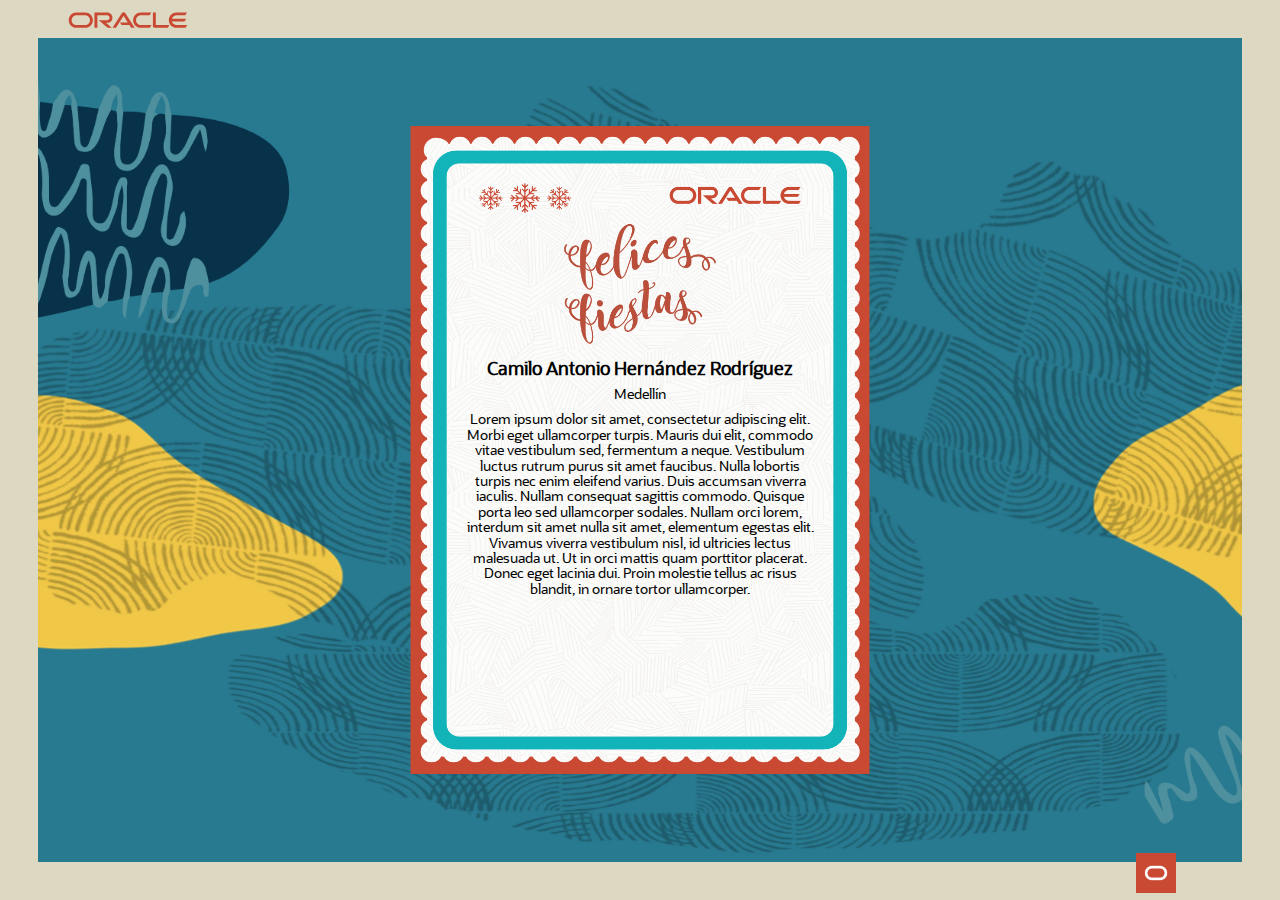
<file: HTML/messages.html>
<!DOCTYPE html>

<html lang="es-CO">
<head>
   <meta charset="UTF-8">
   <meta http-equiv="X-UA-Compatible" content="IE=edge">
   <meta name="viewport" content="width=device-width, initial-scale=1.0">
   <title>Gratitud Infinita</title>
   <link rel="stylesheet" href="./../CSS/Stylesheet.css">
   <link rel="icon" type="image/x-icon" href="../Images/Favicon.png">
   <meta name="view-transition" content="same-origin" />
</head>

<body>

    <!-- --- Logos Esquinas --- -->
    <div class="LogotipoEsquinaSuperior">
        <img src="../Images/LogoOracle.svg" />
    </div>

    <div class="LogotipoEsquinaInferior">
        <img src="../Images/Favicon.png" />
    </div>

    <!-- --- Contenedor General --- -->
    <div class="ContenedorGeneral">

         <!-- --- Contenedor Mensajes --- -->
         <div class="ContenedorInterno Fondo02">
            <!-- --- Espacio Mensaje --- -->
            <div class="ContenedorMensaje AnimacionSalidaMensaje">

				<div class="ContenidoRemitente">
					<div class="NombreRemitente">Camilo Antonio Hernández Rodríguez</div>
					<div class="CiudadRemitente">Medellín</div>
					<div class="MensajeRemitente">Lorem ipsum dolor sit amet, consectetur adipiscing elit. Morbi eget ullamcorper turpis. Mauris dui elit, commodo vitae vestibulum sed, fermentum a neque. Vestibulum luctus rutrum purus sit amet faucibus. Nulla lobortis turpis nec enim eleifend varius. Duis accumsan viverra iaculis. Nullam consequat sagittis commodo. Quisque porta leo sed ullamcorper sodales. Nullam orci lorem, interdum sit amet nulla sit amet, elementum egestas elit. Vivamus viverra vestibulum nisl, id ultricies lectus malesuada ut. Ut in orci mattis quam porttitor placerat. Donec eget lacinia dui. Proin molestie tellus ac risus blandit, in ornare tortor ullamcorper.</div>
                </div>
            </div>
        </div>
         

    </div>

</body>
</file>
<file: CSS/Stylesheet.css>
/* --- Importar Fuentes --- */
@font-face {
    font-family: OracleSans_Rg;
    src: url(../Fonts/OracleSans_Rg.woff);
}

/* --- Definir Variables --- */
:root {

    /* Colores */
     --ColorFondos: #DDD8C1;
     --ColorRojo: #C84934;
     /* Tipografías */
     --FuenteTipografia: 'OracleSans_Rg', sans-serif;
}

/* --- Configuración General --- */
* {
    margin:0;
    padding:0;
    font-family: var(--FuenteTipografia);
    box-sizing: border-box;
    transition: background-color 0.5s, color 0.05s, filter 0.5s, border 0.5s;
    -webkit-tap-highlight-color: transparent;
    user-select: none;
    -moz-user-select: none;
    -khtml-user-select: none;
    -webkit-user-select: none;
    -o-user-select: none;
}

body{
    background-color: var(--ColorFondos);
    overflow-x: hidden;
}

/* --- Logos Esquinas --- */

.LogotipoEsquinaSuperior{
    position: absolute;
    top: 0;
    left:5%;
}

.LogotipoEsquinaSuperior img{
    width:clamp(80px, 10vw, 180px);
}

.LogotipoEsquinaInferior{
    position: absolute;
    bottom: 0;
    transform: translateX(-100%);
    right:5%;
}

.LogotipoEsquinaInferior img{
  /*   width:clamp(20px, 4vw, 50px); */
    width:40px;
    
}

/* --- Contenedor General --- */
.ContenedorGeneral{
    display:flex;
    height: 100svh;
}

.ContenedorInterno{
    width:100%;
    margin: clamp(25px, 3vw, 60px);
    background-position: center center;
    background-repeat: no-repeat;
    background-size: cover;
}

.Fondo01{
    background-image: url("../Images/Fondo01.jpg");
}

.Fondo02{
    background-image: url("../Images/Fondo02.jpg");
}

/* --- Contenidos Contenedor --- */

/* --- Paso 01 -- */

.ImagenGratitudInfinita{
    width: 30%;
    max-width:250px;
    margin: clamp(15px, 5vw, 50px);
}

.ContenedorVelaInicial{
    position: absolute;
    transform: translate(-50%, -50%);
    top:50%;
    left:50%;
    text-align: center;
    display: flex;
    flex-direction: column;
    align-items: center;
}

.VelaInicial{
    max-width: 70svw;
    max-height: 50svh;
}
.MensajeInicial{
    max-width: 250px;
}
.BotonEncender{
	width: -webkit-fill-available;
	max-width: 180px;
	--movex: 0%;
	--movey: 0%;
  animation: pulse 2s infinite;
  z-index: 10;
}

/* --- Paso 02 --- */

.ContenedorMensaje{
    background-image: url("../Images/Carta.jpg");
    background-position: center center;
    background-repeat: no-repeat;
    background-size: cover;
    position: absolute;
    transform: translate(-50%, -50%);
    top:50%;
    left:50%;
    text-align: center;
    z-index: 50;
}

@media (orientation: landscape) {
    .ContenedorMensaje {
        width: 51svh;
        height: 72svh;
    }
  }
  
  @media (orientation: portrait) {
    .ContenedorMensaje {
        width: 66svw;
        height: 92svw;
    }
  }

  @media  (max-width: 600px) and (min-height: 800px) {
    .ContenedorMensaje {
        width: 86svw;
        height: 121svw;
    }
  }
  
  .FormaMensaje{
    margin:12%;
    display:flex;
    flex-direction: column;
    align-items: center;
    position:relative;
    top: 28%;
    font-size: 2px;
  }

  .FormaMensaje textarea, .FormaMensaje input{
    width:100% !important;
  } 

  .FormaMensaje textarea, .FormaMensaje input[type=text]{
    background-color: transparent;
    border: 0 solid transparent;
    margin-bottom:10px;
    outline: none;
    font-size: 13px;
    line-height: 1.2em;
    resize: none;
  }

  .FormaMensaje button[type=submit]{
    background-color: var(--ColorRojo);
    color: white;
    border: 0 solid transparent;
    border-radius: 5px;
    padding:8px;
	 cursor: pointer;
    width:100%;
	}
	
	.FormaMensaje button.disabled{
		filter: grayscale(0.8);
		cursor: default;
 	}

.Velas{
    max-width: 74svw;
    max-height: 56svh;
    z-index: 3;
}

.VelasFondo{
    position:absolute;
    transform: translate(-50%, -50%);
    top:50%;
    left:50%;
    max-width: 74svw;
    max-height: 56svh;
    z-index: 3;
}

.LuzFondo{
    position: absolute;
    transform: translate(-50%, -50%) scale(1);
    top:36%;
    left:50%;
    z-index: 2;
    width:60svw;
    max-height:80svh;
	 --movex: -50%;
	 --movey: -50%;
	animation: pulse 2s infinite;
}

@keyframes pulse {
	0% {
		transform: translate(var(--movex), var(--movey)) scale(0.9);
	}

	50% {
		transform: translate(var(--movex), var(--movey)) scale(1);
	}

	100% {
		transform: translate(var(--movex), var(--movey)) scale(0.9);
	}
}

/* Estilo Mensaje Remitente */

.AnimacionEntradaMensaje{
    animation: entradaMensaje 2s 1;
}

@keyframes entradaMensaje {
	0% {
		transform: translate(100vw, -50%) scale(0.4);
	}

	100% {
		transform: translate(-50%, -50%);
	}
}

.AnimacionSalidaMensaje{
    animation: salidaMensaje 2s 1;
    transition-timing-function: ease-in;
	 animation-fill-mode: forwards;
}

@keyframes salidaMensaje {
	0% {
		transform: translate(-50%, -50%);
	}

	100% {
        transform: translate(-100vw, -50%) scale(0.4);
	}
}

.ContenidoRemitente{
    margin:12%;
    display:flex;
    flex-direction: column;
    align-items: center;
    position:relative;
    top: 28%;
    line-height: 1.1em;
    font-size:14px;
    z-index:50;
}

.ContenidoRemitente div{
    margin-bottom:10px;
}
.NombreRemitente{
    font-weight: 800;
    font-size:18px;
}

.clickeable{
	cursor: pointer;
}

.ContenedorMensajes{
    overflow: hidden;
}
</file>
